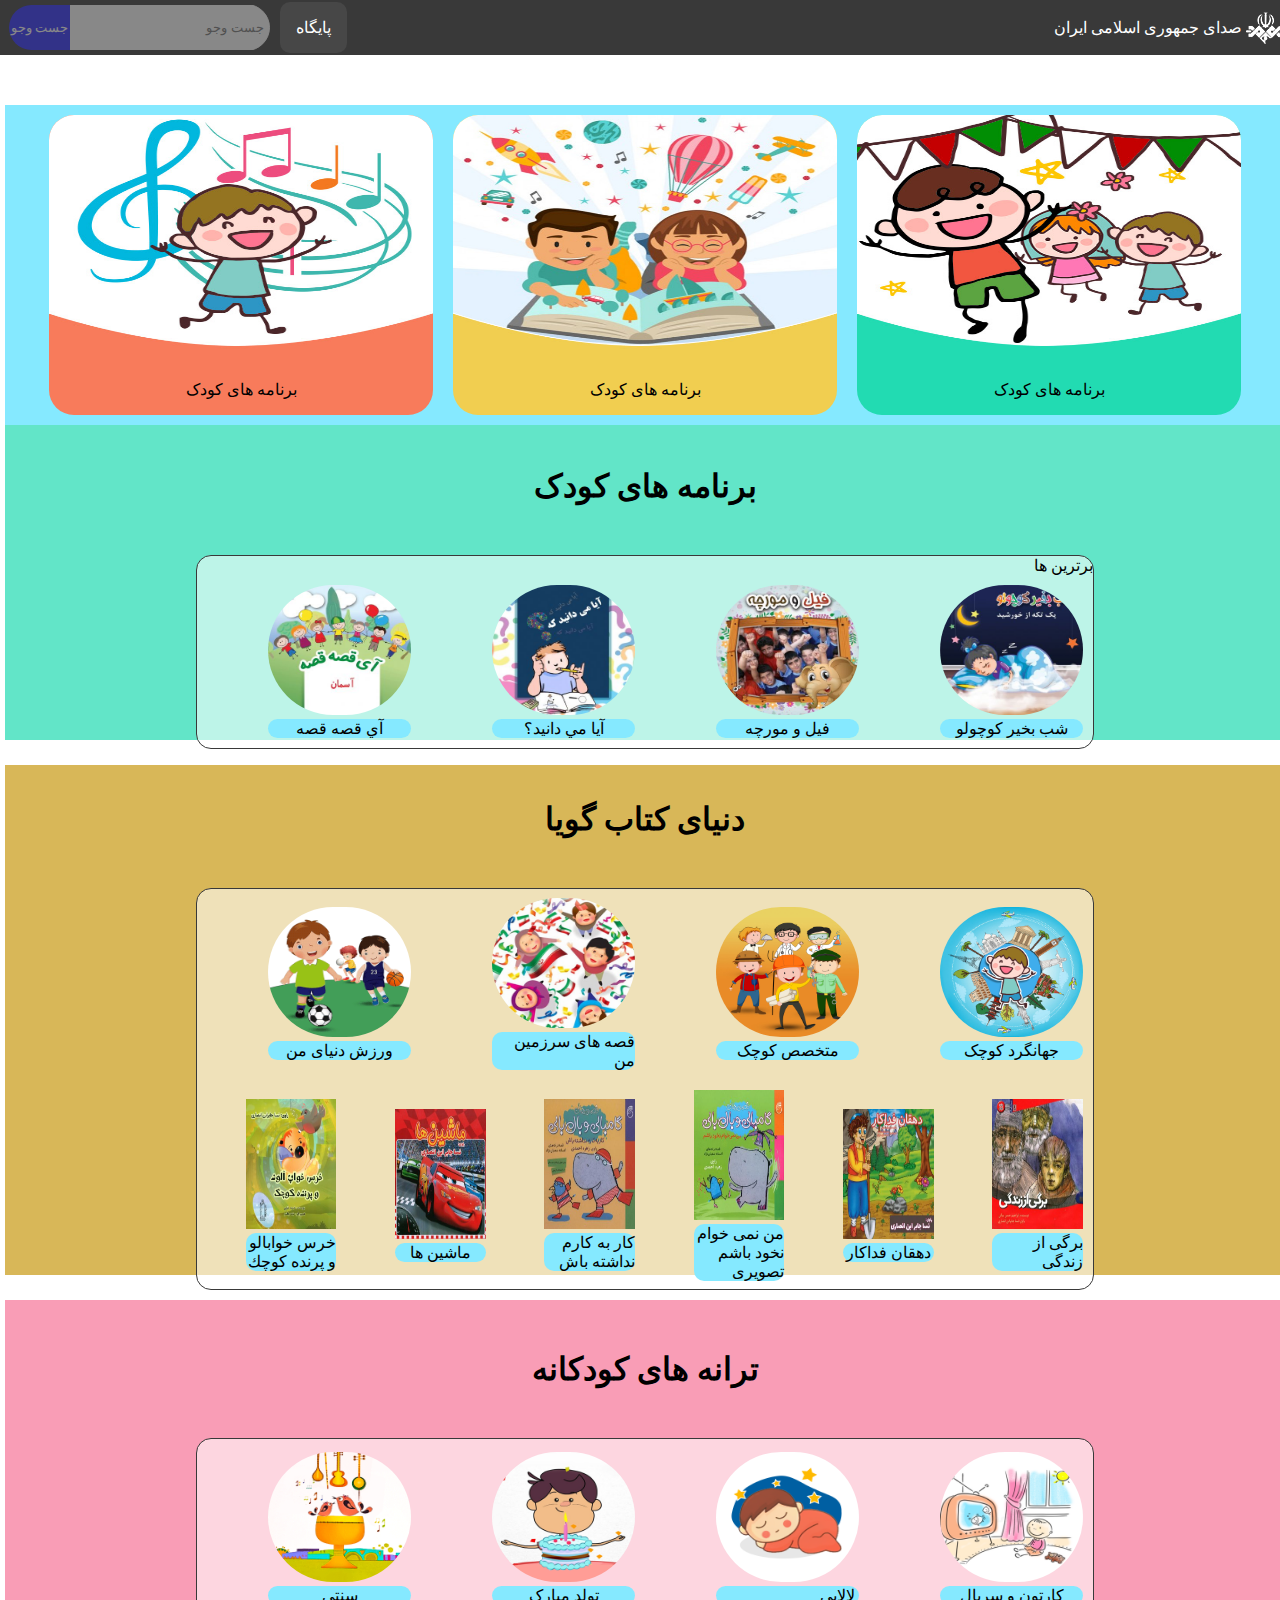
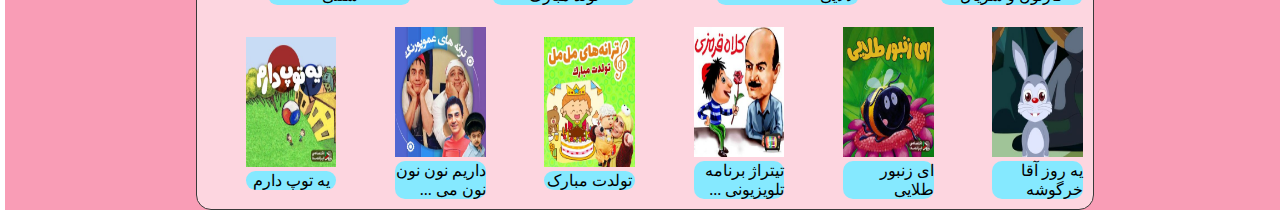
<file: index.html>
<!DOCTYPE html>
<html lang="en">
<head>
    <meta charset="UTF-8">
    <meta name="viewport" content="width=device-width, initial-scale=1.0">
    <link rel="stylesheet" href="./Css/Css.css">
    <script src="./Css/JS.JS"></script>
    <title>پایگاه کودک</title>
</head>
<body dir="rtl">
    <div class="headerPage">
        <div class="headerRight">
            <span class="iran-logo"></span>
            <span>صدای جمهوری اسلامی ایران</span>
        </div>
        <div class="headerLeft">
            <div class="headertwo">
                <div class="dropdown">
                    <button onclick="toggleDropdown()" class="dropbtn">پایگاه</button>
                    <div id="myDropdown" class="dropdown-content">
                        <a href="#">گزینه ۱</a>
                        <a href="#">گزینه ۲</a>
                        <a href="#">گزینه ۳</a>
                    </div>
                </div>
            </div>
            <div class="headerthree">
                <div class="search-box">
                    <input id="Search" data-ajax="suggestion-search.html" data-channel="2" 
                    class="text-search toggle-visibility change-back" data-target="#post-detailsxxx" 
                    placeholder="جست وجو" value="">
                    <button class="SearchBtn">جست وجو</button>
                </div>
            </div>
        </div>
    </div>
    <div class="mainpage_Menu">
        <div class="Project_kide">
            <a href="#">
                <img src="./img/icon-kids1.jpg">
                <span>برنامه های کودک</span>
            </a>
        </div>
        <div class="world_book">
            <a href="#">
                <img src="./img/icon-kids2.jpg">
                <span>برنامه های کودک</span>
            </a>
        </div>
        <div class="tarane_kide">
            <a href="#">
                <img src="./img/icon-kids3.jpg">
                <span>برنامه های کودک</span>
            </a>
        </div>
    </div>
    <div class="page_Base">
        <div class="Project_kide_BaseInfo">
            <div class="titleProject">
                <h1>برنامه های کودک</h1>
            </div>
            <div class="book_P">
                <div class="titleBest">
                    <span>برترین ها</span>
                </div>
                <div class="tablebook">
                    <div class="Book1">
                        <img src="./img/book1.jpg">
                        <span>شب بخير كوچولو</span>
                    </div>
                    <div class="Book1">
                        <img src="./img/book2.jpg">
                        <span>فيل و مورچه</span>
                    </div>
                    <div class="Book1">
                        <img src="./img/book3.jpg">
                        <span>آيا مي دانيد؟</span>
                    </div>
                    <div class="Book1">
                        <img src="./img/book4.jpg">
                        <span>آي قصه قصه</span>
                    </div>
                </div>
            </div>
        </div>
        <div class="world_book_BaseInfo">
            <div class="titleworld_book">
                <h1>دنیای کتاب گویا</h1>
            </div>
            <div class="world_book_s">
                <div class="tablebook">
                    <div class="seda">
                        <img src="./img/jk.jpg">
                        <span>جهانگرد کوچک</span>
                    </div>
                    <div class="seda">
                        <img src="./img/mt.jpg">
                        <span>متخصص کوچک</span>
                    </div>
                    <div class="seda">
                        <img src="./img/sm.png">
                        <span>قصه های سرزمین من</span>
                    </div>
                    <div class="seda">
                        <img src="./img/vado.png">
                        <span>ورزش دنیای من</span>
                    </div>
                </div>
                <div class="tablebook">
                    <div class="seda1">
                        <img src="./img/aa.jpg">
                        <span>برگی از زندگی</span>
                    </div>
                    <div class="seda1">
                        <img src="./img/bb.jpg">
                        <span>دهقان فداكار </span>
                    </div>
                    <div class="seda1">
                        <img src="./img/cc.jpg">
                        <span>من نمی خوام نخود باشم تصویری</span>
                    </div>
                    <div class="seda1">
                        <img src="./img/dd.jpg">
                        <span>كار به كارم نداشته باش</span>
                    </div>
                    <div class="seda1">
                        <img src="./img/ee.jpg">
                        <span>ماشین ها </span>
                    </div>
                    <div class="seda1">
                        <img src="./img/ff.jpg">
                        <span>خرس خوابالو و پرنده كوچك</span>
                    </div>
                </div>
            </div>
        </div>
        <div class="tarane_kide_BaseInfo">
            <div class="titletarane_kide">
                <h1>ترانه های کودکانه</h1>
            </div>
            <div class="tarane_kide_s">
                <div class="tablebook">
                    <div class="seda">
                        <img src="./img/ks.png">
                        <span>کارتون و سریال</span>
                    </div>
                    <div class="seda">
                        <img src="./img/lala.png">
                        <span>لالایی<span>
                    </div>
                    <div class="seda">
                        <img src="./img/t.png">
                        <span>تولد مبارک</span>
                    </div>
                    <div class="seda">
                        <img src="./img/s.png">
                        <span>سنتی</span>
                    </div>
                </div>
                <div class="tablebook">
                    <div class="seda1">
                        <img src="./img/1.jpg">
                        <span>یه روز آقا خرگوشه</span>
                    </div>
                    <div class="seda1">
                        <img src="./img/2.jpg">
                        <span>ای زنبور طلایی  </span>
                    </div>
                    <div class="seda1">
                        <img src="./img/3.jpg">
                        <span>تیتراژ برنامه تلویزیونی  ...</span>
                    </div>
                    <div class="seda1">
                        <img src="./img/4.jpg">
                        <span>تولدت مبارک</span>
                    </div>
                    <div class="seda1">
                        <img src="./img/5.jpg">
                        <span>داریم نون نون نون می  ... </span>
                    </div>
                    <div class="seda1">
                        <img src="./img/6.jpg">
                        <span>یه توپ دارم </span>
                    </div>
                </div>
            </div>
        </div>
    </div>
</body>
</html>
</file>
<file: Css/Css.css>
* {
    margin:0;
    padding: 0;
    outline: none;
  }
  
  a {
    text-decoration: none !important;
    color: black;
    /* color: black; */
  }
  
  body {
    font-family: b koodak;
    /* background-image: url("../Image/Background_Master.jpg"); */
    background-size: cover;
    height:100vh;
    display: flex;
    flex-direction: column;
    align-items: center;
    /* justify-content: center; */
  }
  .headerPage{
    background-color: #393939;
    color: #fff;
    padding: 5px;
    width: 100%;
    height: 45px;
    z-index: 9999;
  }
  .headerRight{
    margin-left: 5px;
    float: right;
    height: 100%;
    width: initial;
    max-width: 100%;
    display: flex;
    align-items: center;
    justify-content: center;

  }
  .iran-logo {
    background: transparent url(../img/Iran-logo.png) repeat scroll 0% 0%;
    width: 39px;
    height: 32px;
    margin-left: 4px;
  }
  .headerLeft {
    margin-left: 4px;
    float: left;
    height: 100%;
    width: initial;
    max-width: 100%;
    display: flex;
    align-items: center;
    justify-content: center;
  }

 .headertwo{
    width: 100% !important;
    float: right !important;
    display: flex;
    justify-content: flex-end;
    margin: 10px;
 }
 .headerthree{
    overflow: hidden;
    width: 500px;
 }

 .dropdown {
    position: relative;
    display: inline-block;
  }
  
  .dropbtn {
    background-color: #474747;
    color: white;
    padding: 16px;
    font-size: 16px;
    border: none;
    cursor: pointer;
    border-radius: 10px;
    /* box-shadow: 8px 0px 10px 8px rgba(201, 201, 201, 0.2); */

}
.dropbtn:hover{
    box-shadow:0px 0px 0px 5px rgba(199, 201, 201, 0.2)
}
  
  .dropdown-content {
    display: none;
    position: absolute;
    background-color: #f9f9f9;
    min-width: 160px;
    box-shadow: 0px 8px 16px 0px rgba(0,0,0,0.2);
    z-index: 1;
  }
  
  .dropdown-content a {
    color: black;
    padding: 12px 16px;
    text-decoration: none;
    display: block;
  }
  
  .dropdown-content a:hover {
    background-color: #5c5c5c;
    color: white;
    border-radius: 20px;
  }
  
  .show {
    display: block;
    border-radius: 20px;
  }
  .search-box {
    width: 100%;
    height: 45px;
    display: flex;
    justify-content: center;
    align-items: center;
}
.text-search {
    height: 100%;
    width: 75%;
    float: right;
    border-radius: 0 30px 30px 0;
    font-family: inherit;
    border: 0;
    outline: 0;
    opacity: 0.4;
    padding-left: 10px;
    padding-right: 5px;
    background-color: #fffefe;
    border: 1px solid #ffffff;
}
.SearchBtn{
    color: white;
    height: 100%;
    width: 25%;
    border-radius: 30px 0 0 30px;
    font-family: inherit;
    border: 0;
    outline: 0;
    opacity: 0.4;
    background-color: rgb(42, 42, 255)
}

/* ------------------------- */
.mainpage_Menu {
  width: 100%;
  height: 500px;
  background-color: #85e9ff;
  margin-top: 50px;
  display: flex;
  justify-content: center;
  align-items: center;
}
.Project_kide {
  width: 30%;
  height: 300px;
  background-color: #22dbb2;
  border-radius: 25px;
  margin: 10px;
}
.Project_kide img {
  width: 100%;
  height: 80%;
  border-radius: 25px;
}
.Project_kide span {
  display: flex;
  align-items: center;
  justify-content: center;
  margin: 0;
  width: 100% !important;
  height: 20% !important;
}
.world_book{
  width: 30%;
  height: 300px;
  background-color: #f1ce50;
  border-radius: 25px;
  margin: 10px;
}
.world_book img {
  width: 100%;
  height: 80%;
  border-radius: 25px;
}
.world_book span {
  display: flex;
  align-items: center;
  justify-content: center;
  margin: 0;
  width: 100% !important;
  height: 20% !important;
}
.tarane_kide{
  width: 30%;
  height: 300px;
  background-color: #f87b5b;
  border-radius: 25px;
  margin: 10px;
}
.tarane_kide img {
  width: 100%;
  height: 80%;
  border-radius: 25px;
}
.tarane_kide span {
  display: flex;
  align-items: center;
  justify-content: center;
  margin: 0;
  width: 100% !important;
  height: 20% !important;
}
.page_Base {
  width: 100%;
  height: auto;
  display: flex;
  justify-content: center;
  align-items: center;
  flex-direction: column;
}
.Project_kide_BaseInfo {
  width: 100%;
  height: 315px;
  display: flex;
  align-items: center;
  justify-content: center;
  flex-direction: column;
  background-color: rgba(34, 219, 178, 0.71);
}
.titleProject {
  width: 100%;
  display: flex;
  justify-content: center;
  align-items: center;
  margin-top: 50px;
}
.book_P {
  width: 70%;
  height: 200px;
  margin-top: 50px;
  display: flex;
  flex-direction: column;
  justify-content: center;
  align-items: center;
  border: 1px solid #393939;
  border-radius: 15px;
  background-color: rgba(255, 255, 255, 0.58) !important;
}
.titleBest {
  width: 100%;
  height: 20%;
  display: flex;
  align-items: flex-end;
  justify-content: start;
}
.titleBest span{
  right: 0;
}
.tablebook{
  width: 100%;
  height: 100%;
  display: flex;
  justify-content: center;
  align-items: center;
}
.Book1 {
  width: 25%;
  /* height: 25%; */
  margin: 10pX;
}
.Book1 img {
  width: 70%;
  height: 130px;
  border-radius: 100px;
}
.Book1 span {
  display: flex;
  align-items: center;
  justify-content: center;
  width: 70%;
  height: 25%;
  background-color: #85e9ff;
  border-radius: 10px;
}
.world_book_BaseInfo {
  width: 100%;
  height: 510px;
  display: flex;
  align-items: center;
  justify-content: center;
  flex-direction: column;
  background-color: #d8b758;
  margin-top: 25px;
}
.titleworld_book {
  width: 100%;
  display: flex;
  justify-content: center;
  align-items: center;
  margin-top: 50px;
}
.world_book_s {
  width: 70%;
  height: 400px;
  margin-top: 50px;
  display: flex;
  flex-direction: column;
  justify-content: center;
  align-items: center;
  border: 1px solid #393939;
  border-radius: 15px;
  background-color: rgba(255, 255, 255, 0.58) !important;
}
.tablebook{
  width: 100%;
  height: 100%;
  display: flex;
  justify-content: center;
  align-items: center;
}
.seda {
  width: 25%;
  /* height: 25%; */
  margin: 10pX;
}
.seda img {
  width: 70%;
  height: 130px;
  border-radius: 100px;
}
.seda span {
  display: flex;
  align-items: center;
  justify-content: center;
  width: 70%;
  height: 25%;
  background-color: #85e9ff;
  border-radius: 10px;
}
.seda1 {
  width: 15%;
  /* height: 25%; */
  margin: 10pX;
}
.seda1 img {
  width: 70%;
  height: 130px;
  /* border-radius: 100px; */
}
.seda1 span {
  display: flex;
  align-items: center;
  justify-content: center;
  width: 70%;
  height: 25%;
  background-color: #85e9ff;
  border-radius: 10px;
}

.tarane_kide_BaseInfo {
  width: 100%;
  height: 510px;
  display: flex;
  align-items: center;
  justify-content: center;
  flex-direction: column;
  background-color: #f99db6;
  margin-top: 25px;
}
.titletarane_kide {
  width: 100%;
  display: flex;
  justify-content: center;
  align-items: center;
  margin-top: 50px;
}
.tarane_kide_s {
  width: 70%;
  height: 400px;
  margin-top: 50px;
  display: flex;
  flex-direction: column;
  justify-content: center;
  align-items: center;
  border: 1px solid #393939;
  border-radius: 15px;
  background-color: rgba(255, 255, 255, 0.58) !important;
}
</file>
